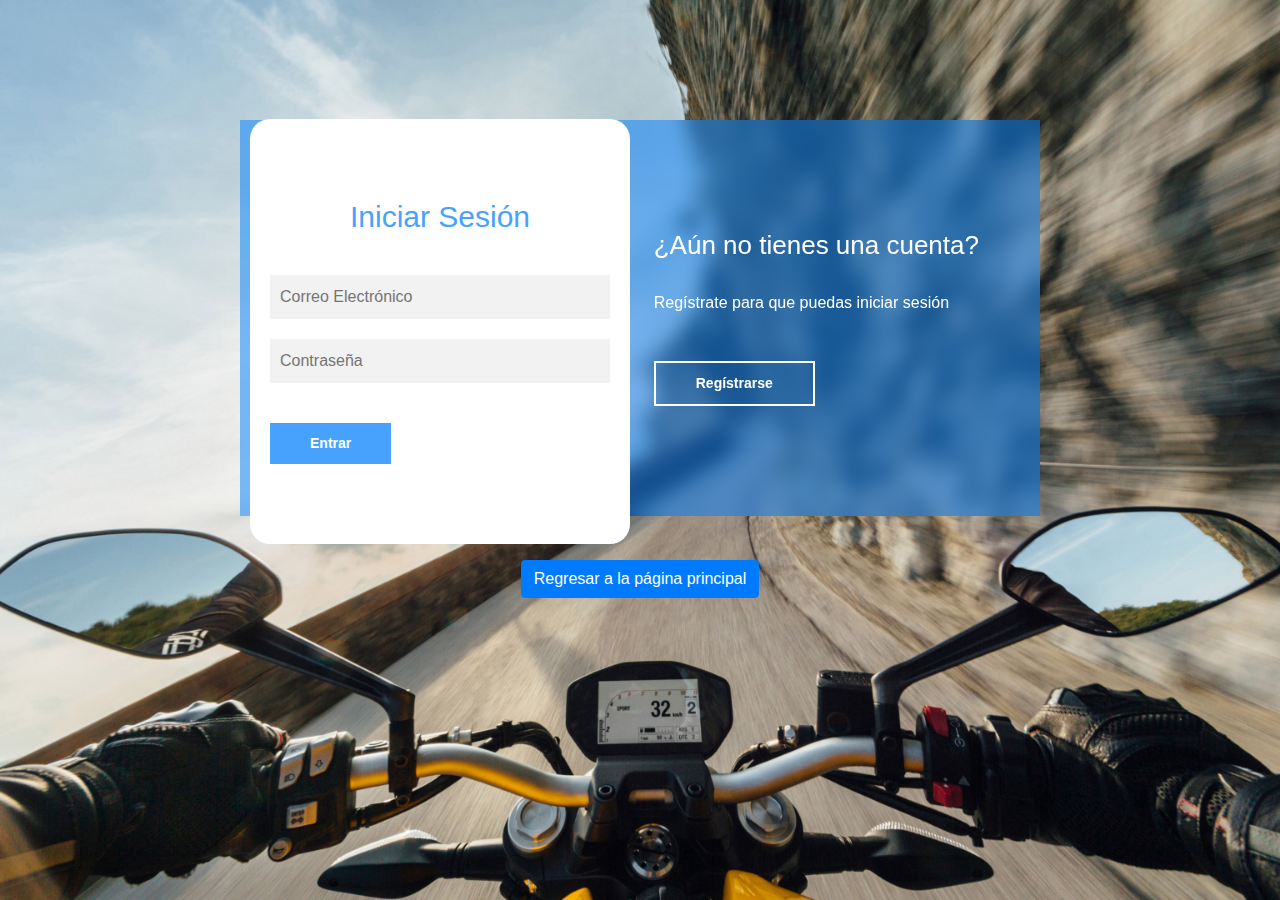
<file: Proyecto_Juan/Cliente/Ladin page/pages/Login.html>
<!DOCTYPE html>
<html lang="en">

<head>
    <meta charset="UTF-8">
    <meta name="viewport" content="width=device-width, initial-scale=1.0">
    <title>Login y Register Motosfera</title>
    <link rel="stylesheet" href="../assets/css/estilos.css">
    <link rel="stylesheet" href="https://stackpath.bootstrapcdn.com/bootstrap/4.5.2/css/bootstrap.min.css">
</head>

<body>
    <main>
        <div class="contenedor__todo">
            <div class="caja__trasera">
                <div class="caja__trasera-login">
                    <h3>¿Ya tienes una cuenta?</h3>
                    <p>Inicia sesión para entrar en la página</p>
                    <button id="btn__iniciar-sesion">Iniciar Sesión</button>
                </div>
                <div class="caja__trasera-register">
                    <h3>¿Aún no tienes una cuenta?</h3>
                    <p>Regístrate para que puedas iniciar sesión</p>
                    <button id="btn__registrarse">Regístrarse</button>
                </div>
            </div>

            <!-- Formulario de Login y registro -->
            <div class="contenedor__login-register">
                <!-- Login -->
                <form action="" class="formulario__login">
                    <h2>Iniciar Sesión</h2>
                    <input type="text" id="login-email" placeholder="Correo Electrónico">
                    <input type="password" id="login-password" placeholder="Contraseña">
                    <button type="submit">Entrar</button>
                </form>

                <!-- Register -->
                <form action="" class="formulario__register">
                    <h2>Regístrarse</h2>
                    <input type="text" id="register-name" placeholder="Nombre completo">
                    <input type="text" id="register-email" placeholder="Correo Electrónico">
                    <input type="text" id="register-username" placeholder="Usuario">
                    <input type="password" id="register-password" placeholder="Contraseña">
                    <button type="submit">Regístrarse</button>
                </form>
            </div>
        </div>
    </main>

    <div class="text-center mt-4">
        <button id="btn__regresar" onclick="regresarIndex()" class="btn btn-primary">Regresar a la página principal</button>
    </div>

    <script src="../assets/js/script.js"></script>
</body>

</html>
</file>
<file: Proyecto_Juan/Cliente/Ladin page/assets/css/estilos.css>
* {
    margin: 0;
    padding: 0;
    box-sizing: border-box;
    text-decoration: none;
    font-family: 'Roboto', sans-serif;
}

body {
    background-image: url(../../img/bg4.jpg);
    background-size: cover;
    background-repeat: no-repeat;
    background-position: center;
    background-attachment: fixed;
}

main {
    width: 100%;
    padding: 20px;
    margin: auto;
    margin-top: 100px;
}

.contenedor__todo {
    width: 100%;
    max-width: 800px;
    margin: auto;
    position: relative;
}

.caja__trasera {
    width: 100%;
    padding: 10px 20px;
    display: flex;
    justify-content: center;
    -webkit-backdrop-filter: blur(10px);
    backdrop-filter: blur(10px);
    background-color: rgba(0, 128, 255, 0.5);
}

.caja__trasera div {
    margin: 100px 40px;
    color: white;
    transition: all 500ms;
}

.caja__trasera div p,
.caja__trasera button {
    margin-top: 30px;
}

.caja__trasera div h3 {
    font-weight: 400;
    font-size: 26px;
}

.caja__trasera div p {
    font-size: 16px;
    font-weight: 300;
}

.caja__trasera button {
    padding: 10px 40px;
    border: 2px solid #fff;
    font-size: 14px;
    background: transparent;
    font-weight: 600;
    cursor: pointer;
    color: white;
    outline: none;
    transition: all 300ms;
}

.caja__trasera button:hover {
    background: #fff;
    color: #46A2FD;
}

.contenedor__login-register {
    display: flex;
    align-items: center;
    width: 100%;
    max-width: 380px;
    position: relative;
    top: -185px;
    left: 10px;
    /*La transicion va despues del codigo JS*/
    transition: left 500ms cubic-bezier(0.175, 0.885, 0.320, 1.275);
}

.contenedor__login-register form {
    width: 100%;
    padding: 80px 20px;
    background: white;
    position: absolute;
    border-radius: 20px;
}

.contenedor__login-register form h2 {
    font-size: 30px;
    text-align: center;
    margin-bottom: 20px;
    color: #46A2FD;
}

.contenedor__login-register form input {
    width: 100%;
    margin-top: 20px;
    padding: 10px;
    border: none;
    background: #F2F2F2;
    font-size: 16px;
    outline: none;
}

.contenedor__login-register form button {
    padding: 10px 40px;
    margin-top: 40px;
    border: none;
    font-size: 14px;
    background: #46A2FD;
    font-weight: 600;
    cursor: pointer;
    color: white;
    outline: none;
}

.formulario__login {
    opacity: 1;
    display: block;
}

.formulario__register {
    display: none;
}

@media screen and (max-width: 850px) {
    main {
        margin-top: 50px;
    }

    .caja__trasera {
        max-width: 350px;
        height: 300px;
        flex-direction: column;
        margin: auto;
    }

    .caja__trasera div {
        margin: 0px;
        position: absolute;
    }

    /*Formularios*/

    .contenedor__login-register {
        top: -10px;
        left: -5px;
        margin: auto;
    }

    .contenedor__login-register form {
        position: relative;
    }
}
</file>
